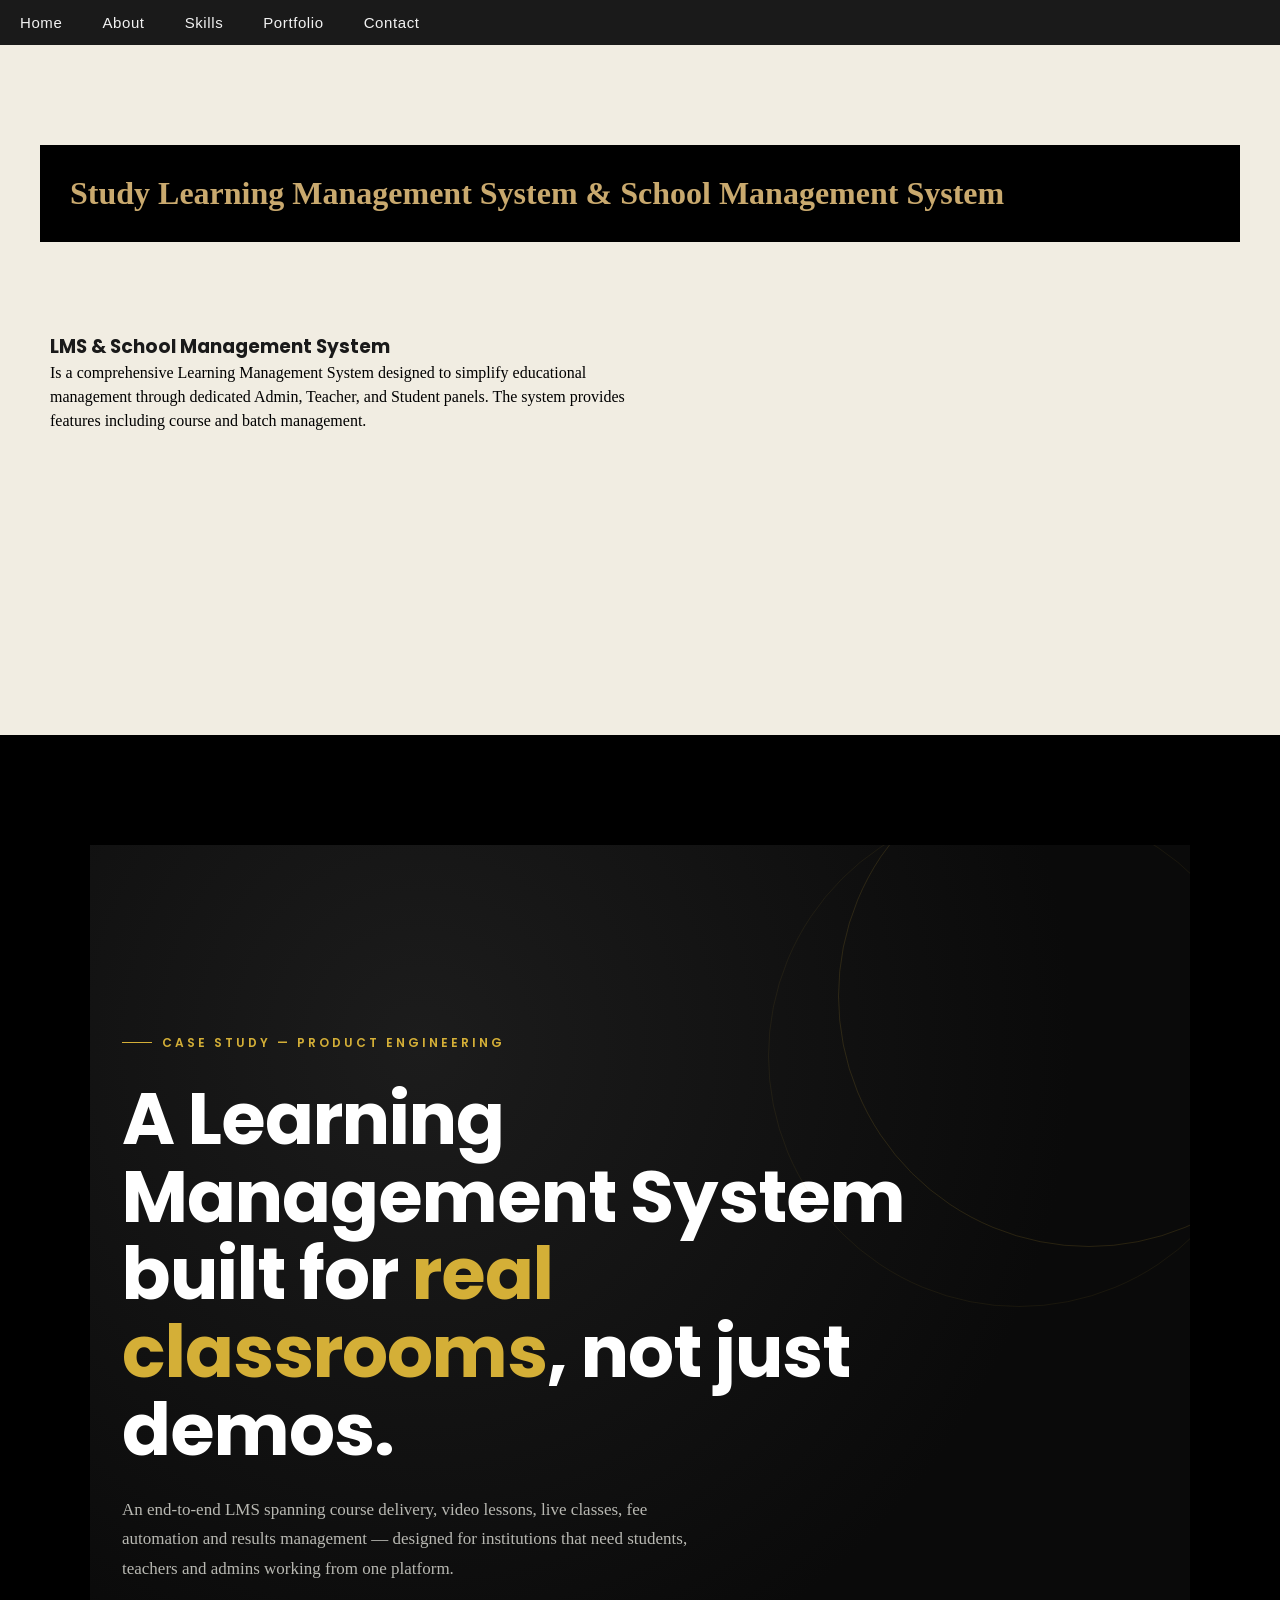
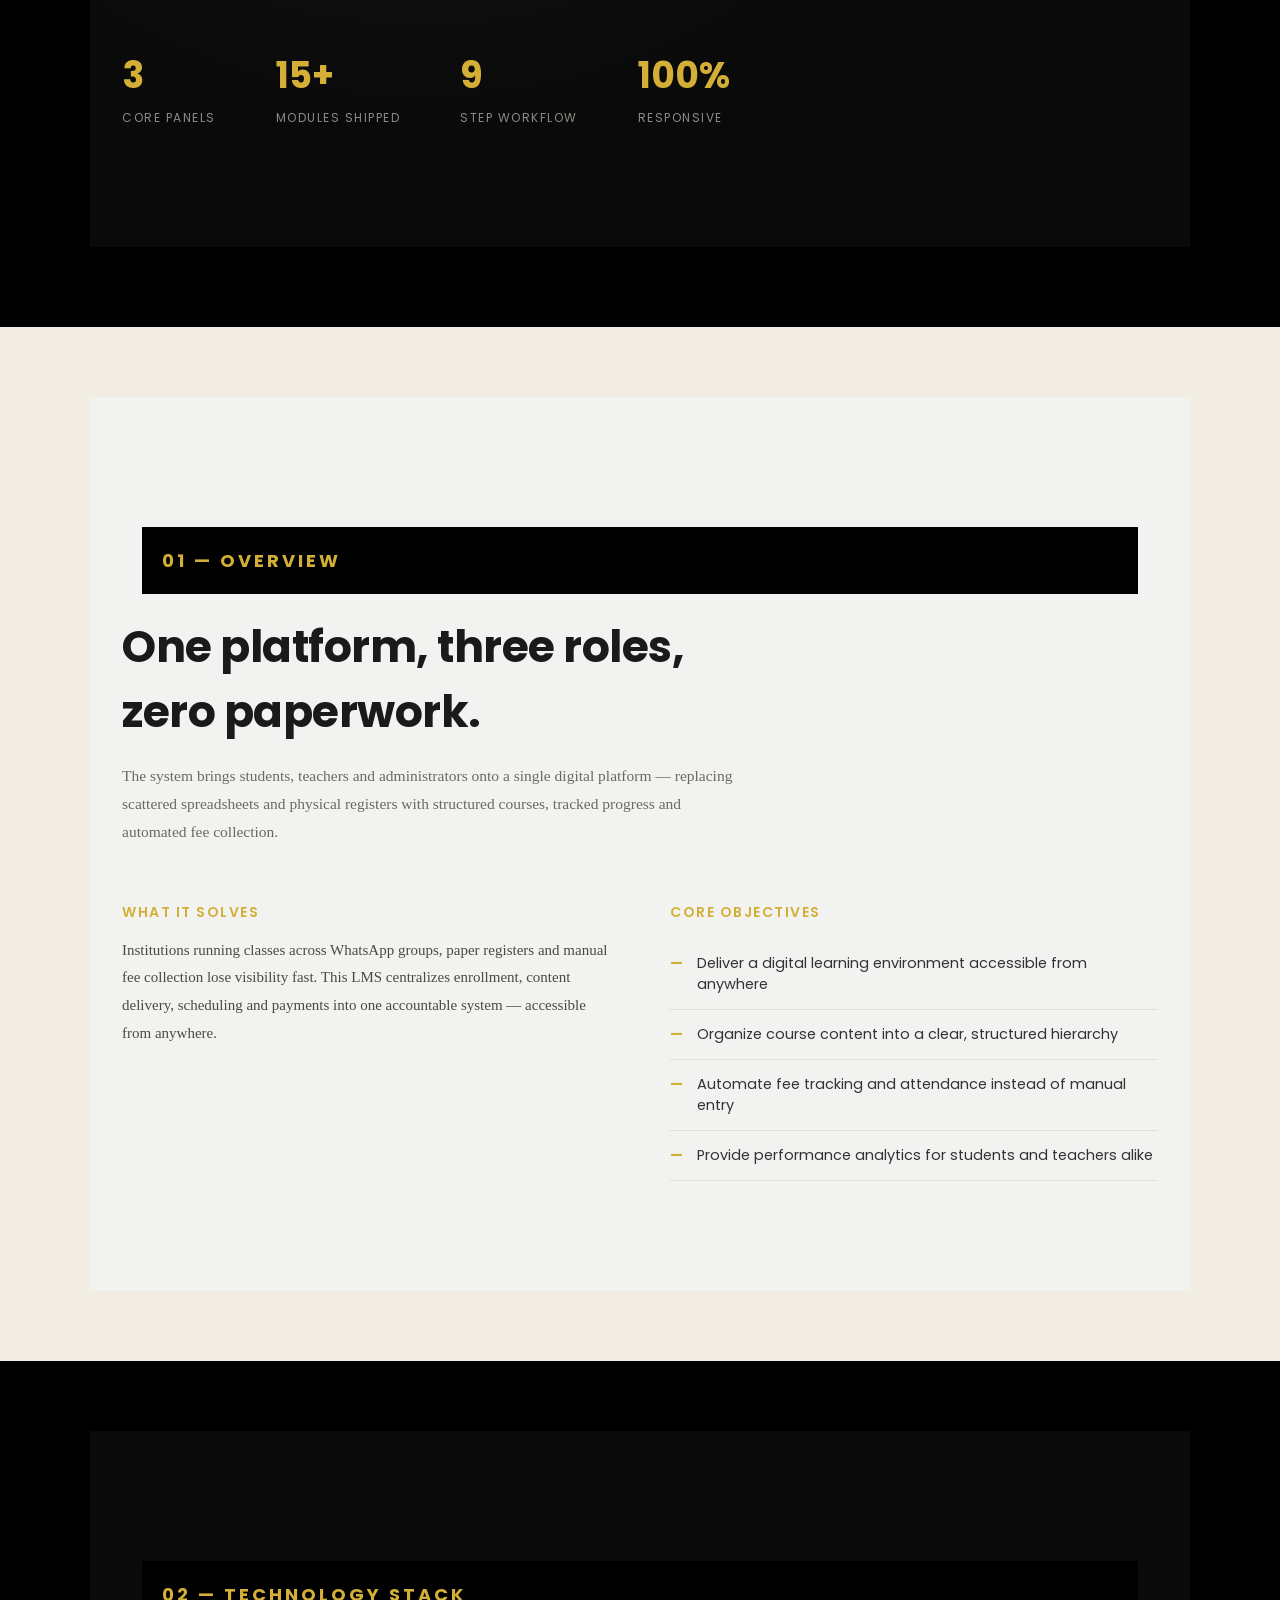
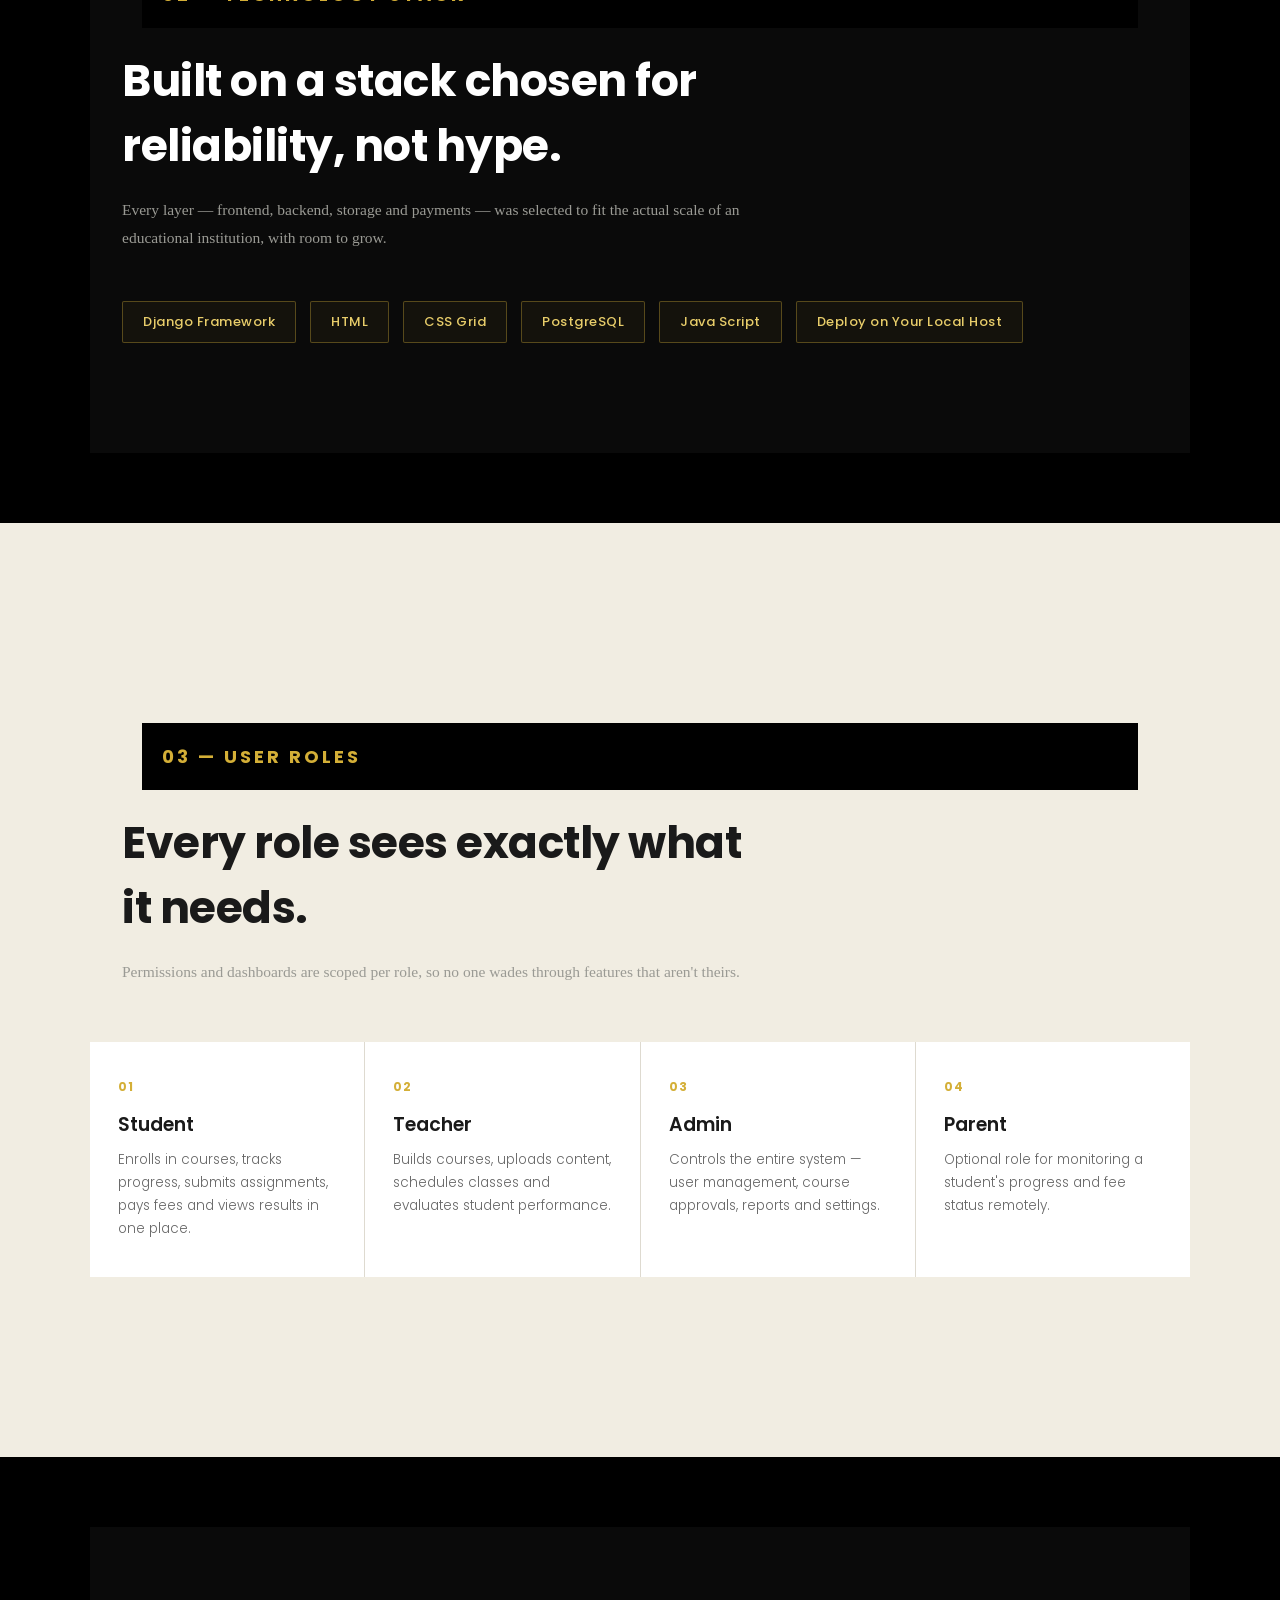
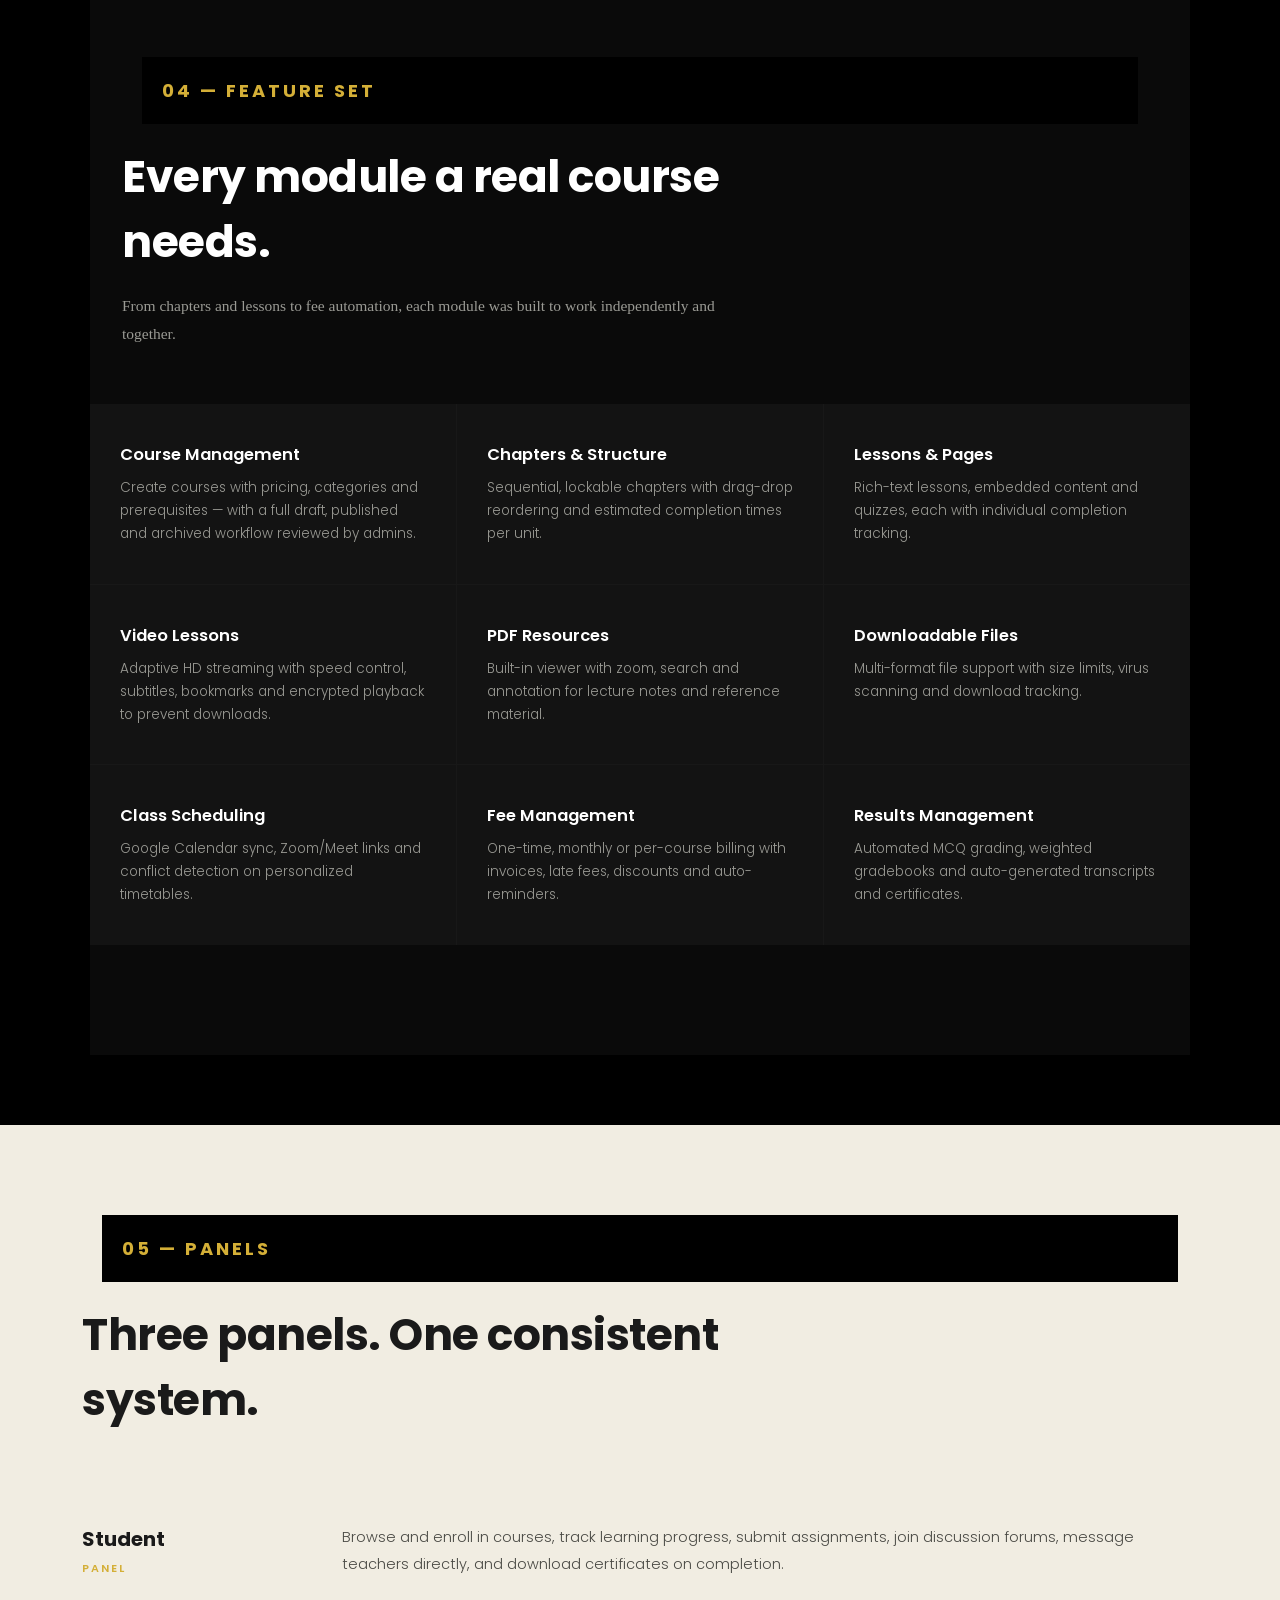
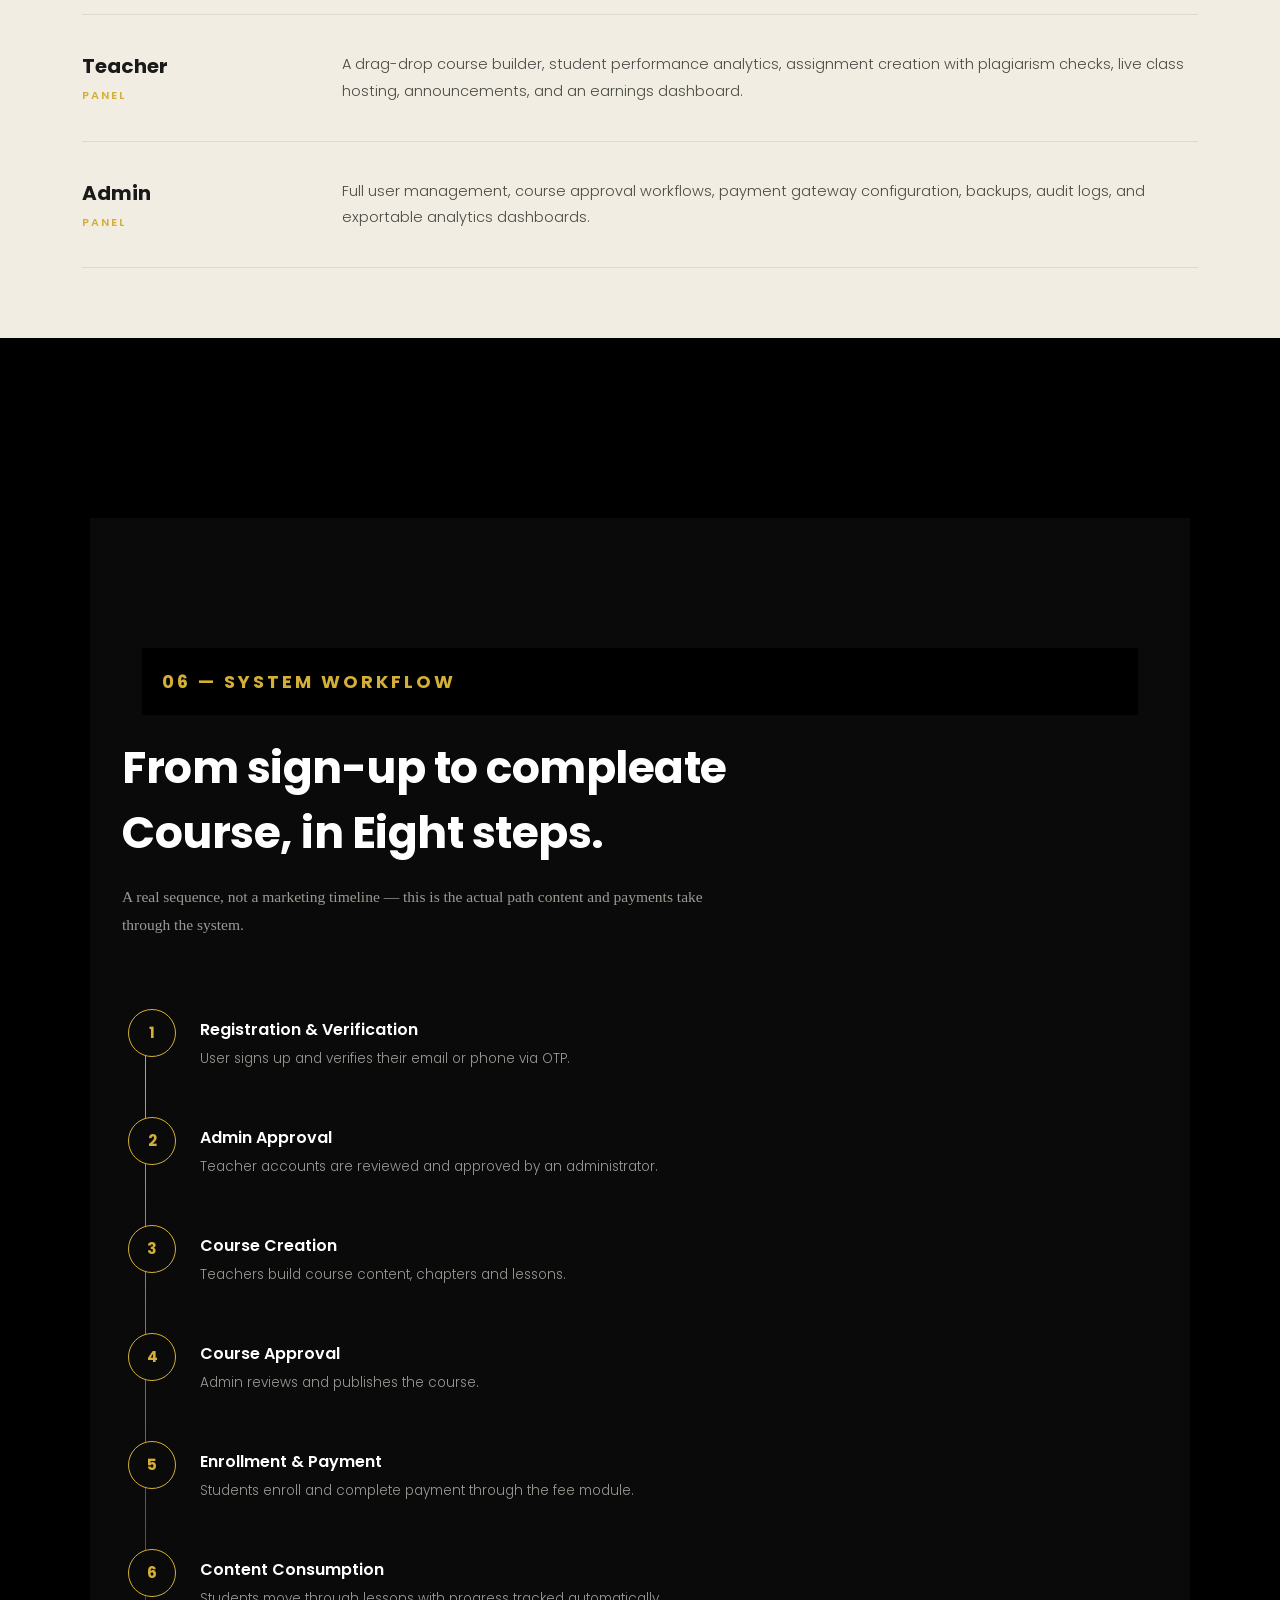
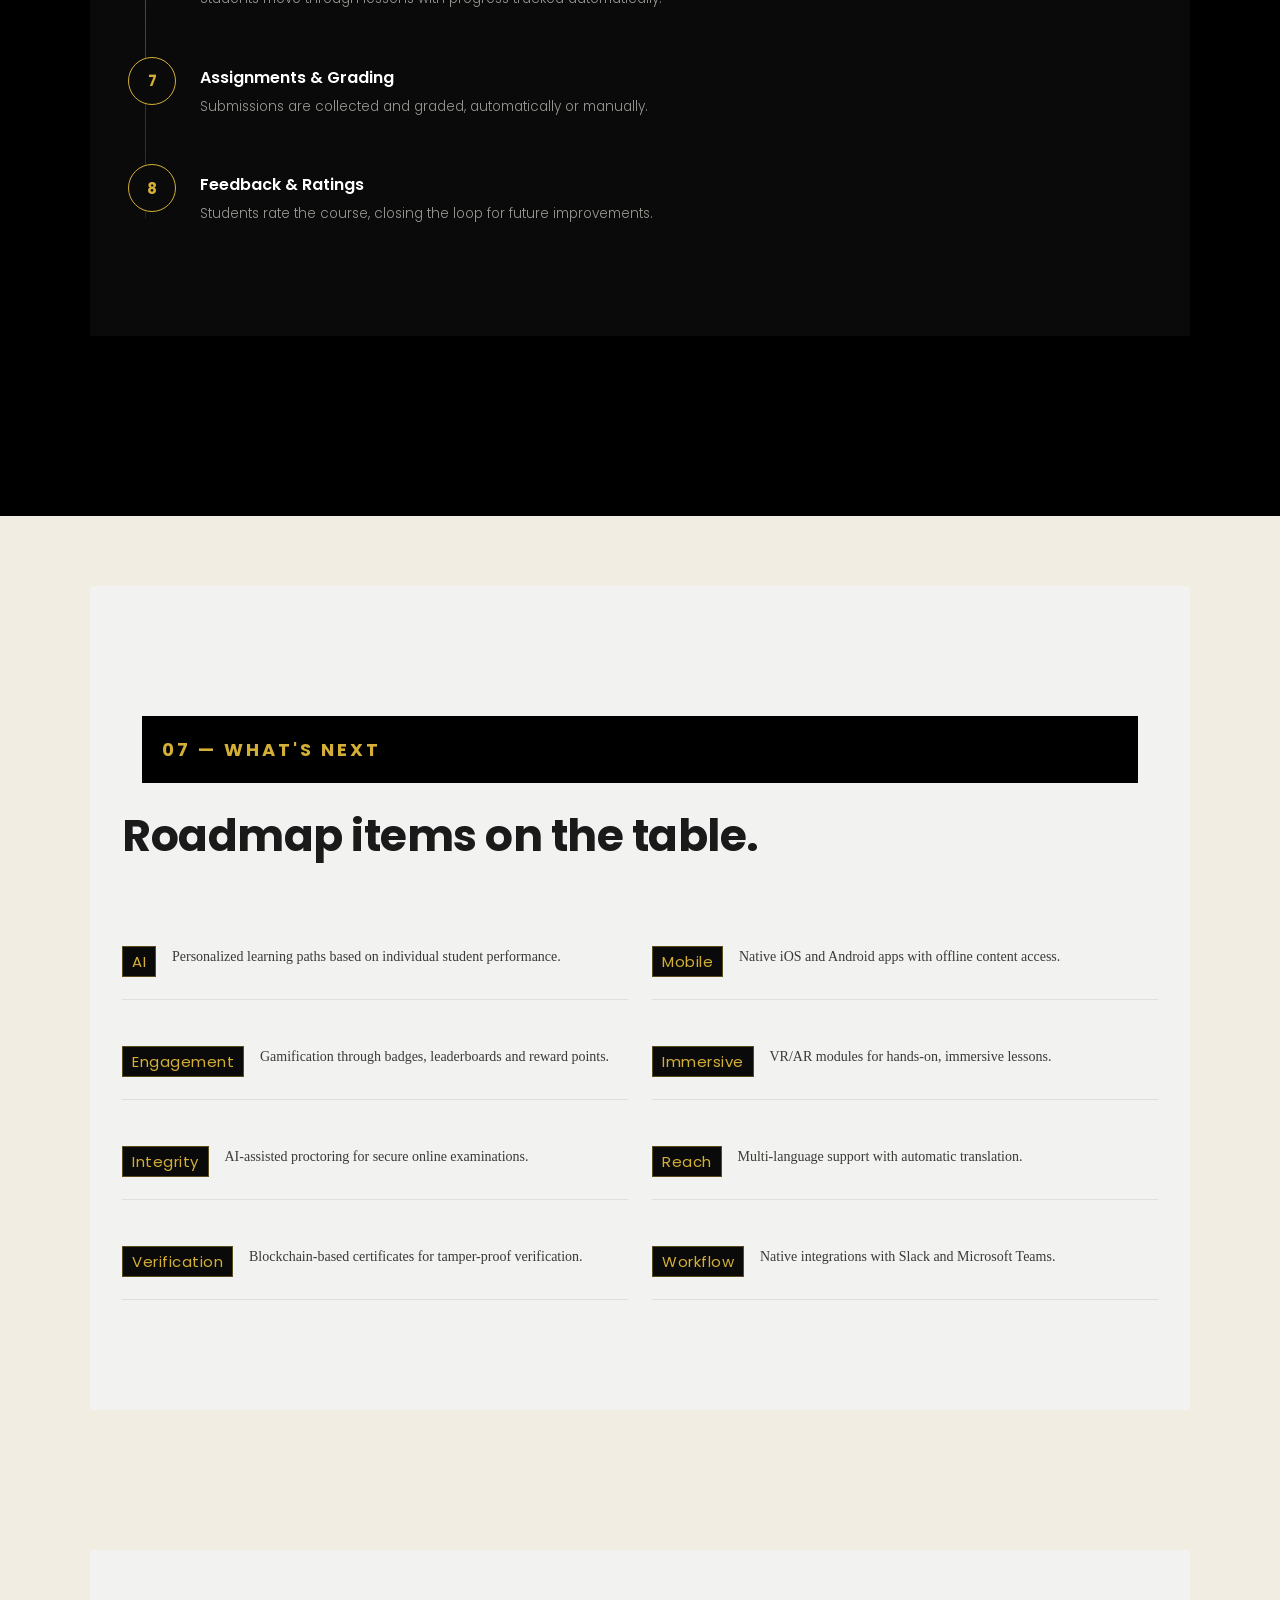
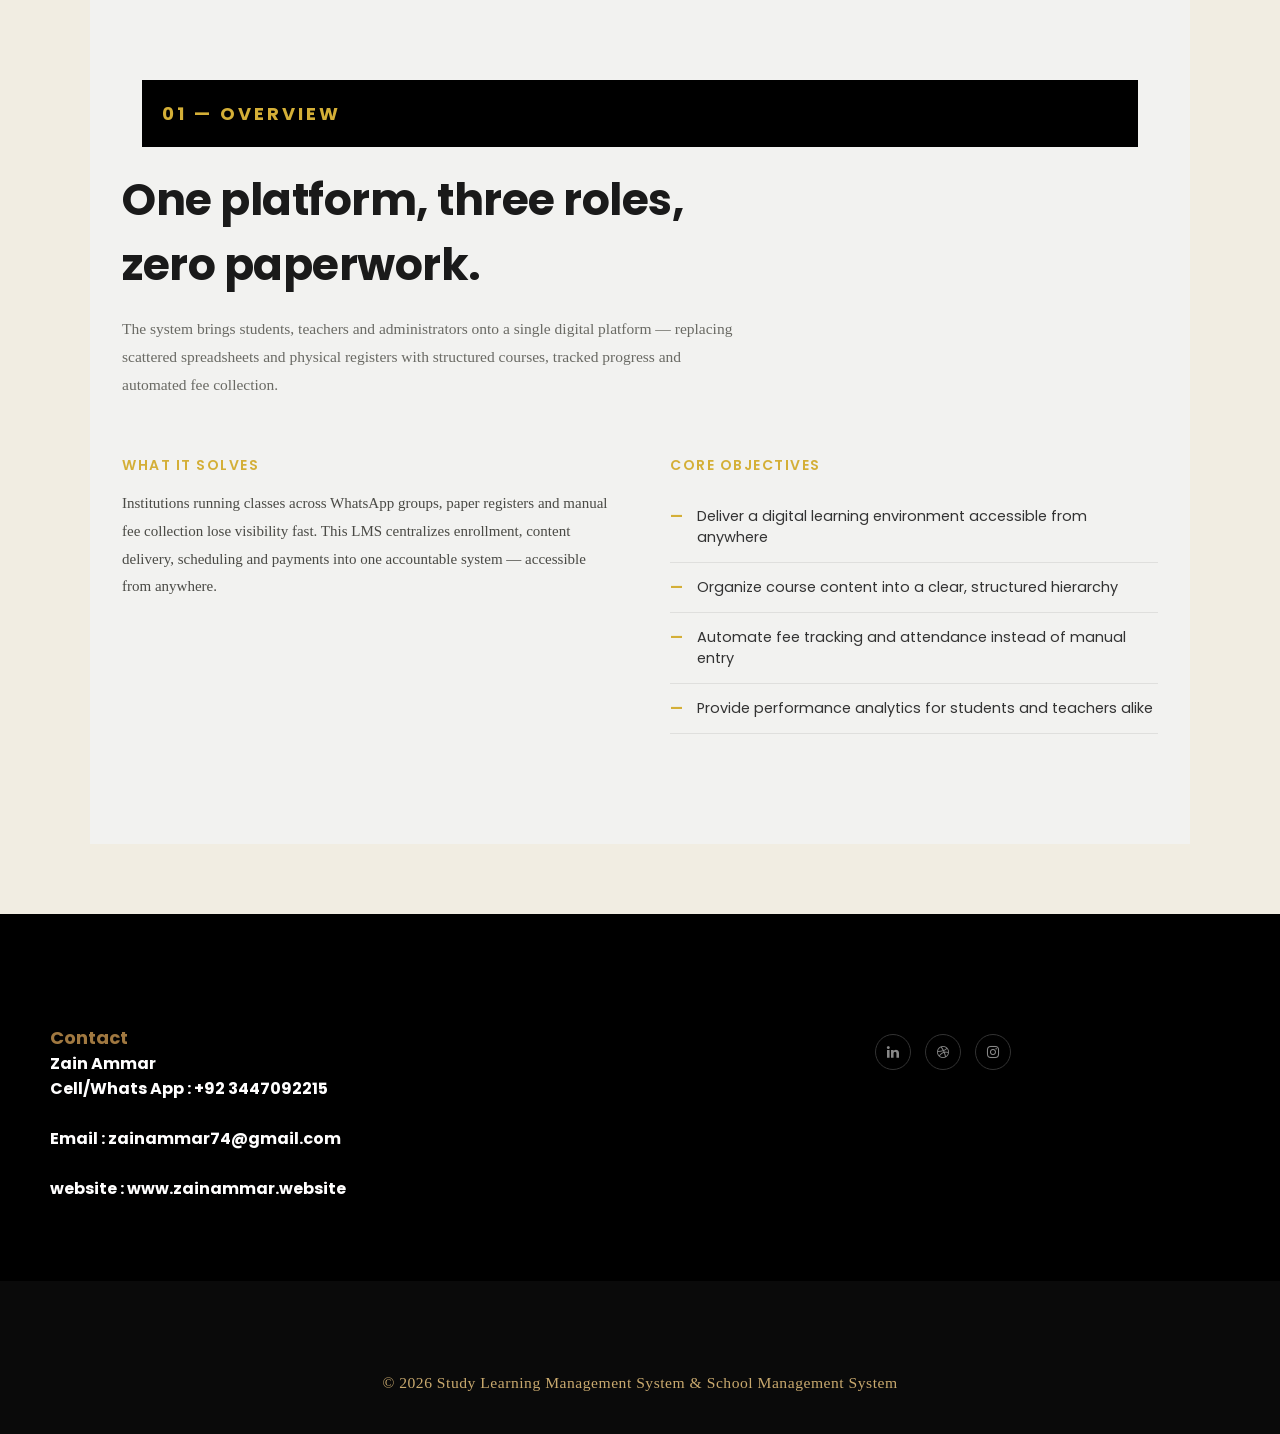
<file: index.html>
<!DOCTYPE html>
<html lang="en">
<head>
<meta charset="UTF-8">
<meta name="viewport" content="width=device-width, initial-scale=1.0">
<title>LMS Platform | Case Study</title>
<link rel="stylesheet" href="css/style-profile-II.css">
<meta property="og:image" content="zainammar.website/images/og.jpg">
<link rel="preconnect" href="https://fonts.googleapis.com">
<link rel="preconnect" href="https://fonts.gstatic.com" crossorigin>
<link href="https://fonts.googleapis.com/css2?family=Poppins:wght@300;400;500;600;700;800&display=swap" rel="stylesheet">

<link rel="stylesheet" href="https://cdnjs.cloudflare.com/ajax/libs/font-awesome/4.7.0/css/font-awesome.min.css"><style>
  :root{
    --black:#0a0a0a;
    --black-2:#131313;
    --gold:#d4af37;
    --gold-soft:#e8cd6a;
    --gray:#f2f2f0;
    --gray-2:#e6e6e2;
    --white:#ffffff;
    --ink:#1a1a1a;
    --muted:#9a9a94;
  }
  *{margin:0;padding:0;box-sizing:border-box;}
  html{scroll-behavior:smooth;}
  body{
    font-family:'Poppins',sans-serif;
    background:var(--white);
    color:var(--ink);
    overflow-x:hidden;
  }
  a{text-decoration:none;color:inherit;}
  .container{max-width:1180px;margin:0 auto;padding:0 32px;}

 
</style>
</head>
<body>
  <div class="hero-grid row-1 content-grid">
<!-- NAV (exact structure from promt.txt) -->
<div class="topnav" id="myTopnav">
  <a href="index.html" class="active">Home</a>
  <a href="index.html#about">About</a>
  <a href="index.html#profile">Skills</a>
  <a href="index.html#portfolio">Portfolio</a>
  <a href="index.html#contact">Contact</a>

  <a href="javascript:void(0);" class="icon" onclick="myFunction()">
    <i class="fa fa-bars" style="font-size:25px;color: #c9a96e;
"></i>
  </a>
</div></div>


<div id="#" style="background:#f1ede2; padding:70px 40px;">
  <div class="skills-grid row-1 content-grid" style="background:#000000;">
    <div class="grid-item"> 
      <h2 class="Gold-black-big">Study Learning Management System & School Management System</h2>
    </div>
 
  </div>  
  <div class="skills-grid row-1 content-grid">
    <div class="grid-item"> 
  
    </div>
   
  </div>
  <div class="skills-grid row-2 content-grid">
    
    <div class="grid-item">
      <h3>LMS & School Management System</h3>
      <p class="black-txt">
        Is a comprehensive Learning Management System designed to simplify educational management through dedicated Admin, Teacher, and Student panels. The system provides features including course and batch management.
      </p>
    </div>
  
          
    <div class="grid-item">
      
      <div class="video-container">
        <iframe
            src="https://www.youtube.com/embed/P8zDGlz9mnw"
            frameborder="0"
            allow="accelerometer; autoplay; clipboard-write; encrypted-media; gyroscope; picture-in-picture"
            allowfullscreen>
        </iframe>
    </div>
    
  </div>
 
      </div> </div>
<div id="#" style="background:#000000; padding:70px 40px;">
  <div class="skills-grid row-1 content-grid">
    <div class="grid-item">
<section class="hero">
  <div class="container">
    <div class="eyebrow">Case Study — Product Engineering</div>
    <h1 class="hero-title">A Learning Management System built for <em>real classrooms</em>, not just demos.</h1>
    <p class="hero-sub">An end-to-end LMS spanning course delivery, video lessons, live classes, fee automation and results management — designed for institutions that need students, teachers and admins working from one platform.</p>
    <div class="hero-stats">
      <div><div class="stat-num">3</div><div class="stat-label">Core Panels</div></div>
      <div><div class="stat-num">15+</div><div class="stat-label">Modules Shipped</div></div>
      <div><div class="stat-num">9</div><div class="stat-label">Step Workflow</div></div>
      <div><div class="stat-num">100%</div><div class="stat-label">Responsive</div></div>
    </div>
  </div>
</section>
</div></div></div>
<div id="#" style="background:#f1ede2; padding:70px 40px;">
<section class="section gray" id="overview">
  <div class="container reveal">
    <div class="sec-eyebrow">01 — Overview</div>
    <h2 class="sec-title">One platform, three roles, zero paperwork.</h2>
    <p class="sec-desc">The system brings students, teachers and administrators onto a single digital platform — replacing scattered spreadsheets and physical registers with structured courses, tracked progress and automated fee collection.</p>

    <div class="overview-grid">
      <div class="overview-block">
        <h3>What It Solves</h3>
        <p>Institutions running classes across WhatsApp groups, paper registers and manual fee collection lose visibility fast. This LMS centralizes enrollment, content delivery, scheduling and payments into one accountable system — accessible from anywhere.</p>
      </div>
      <div class="overview-block">
        <h3>Core Objectives</h3>
        <ul class="objectives">
          <li>Deliver a digital learning environment accessible from anywhere</li>
          <li>Organize course content into a clear, structured hierarchy</li>
          <li>Automate fee tracking and attendance instead of manual entry</li>
          <li>Provide performance analytics for students and teachers alike</li>
        </ul>
      </div>
    </div>
  </div>
</section>
</div>

      <div id="#" style="background:#000000; padding:70px 40px;">
<section class="section dark">
  <div class="container reveal">
    <div class="sec-eyebrow">02 — Technology Stack</div>
    <h2 class="sec-title">Built on a stack chosen for reliability, not hype.</h2>
    <p class="sec-desc">Every layer — frontend, backend, storage and payments — was selected to fit the actual scale of an educational institution, with room to grow.</p>
    <div class="stack-row">
      <span class="chip">Django Framework</span>
      <span class="chip">HTML</span>
      <span class="chip">CSS Grid</span>
      <span class="chip">PostgreSQL</span>
      <span class="chip">Java Script</span>
      <span class="chip">Deploy on Your Local Host</span>
      <!-- <span class="chip">AWS S3 / Cloudinary</span>
      <span class="chip">Vimeo API</span>
      <span class="chip">Stripe / JazzCash / Easypaisa</span>
      <span class="chip">Socket.io</span> -->
    </div>
  </div>
</section>
</div>
<div id="#" style="background:#f1ede2; padding:70px 40px;">
<section class="section">
  <div class="container reveal">
    <div class="sec-eyebrow">03 — User Roles</div>
    <h2 class="sec-title">Every role sees exactly what it needs.</h2>
    <p class="sec-desc">Permissions and dashboards are scoped per role, so no one wades through features that aren't theirs.</p>
  </div>
  <div class="roles-grid reveal">
    <div class="role-card">
      <div class="role-num">01</div>
      <div class="role-name">Student</div>
      <div class="role-desc">Enrolls in courses, tracks progress, submits assignments, pays fees and views results in one place.</div>
    </div>
    <div class="role-card">
      <div class="role-num">02</div>
      <div class="role-name">Teacher</div>
      <div class="role-desc">Builds courses, uploads content, schedules classes and evaluates student performance.</div>
    </div>
    <div class="role-card">
      <div class="role-num">03</div>
      <div class="role-name">Admin</div>
      <div class="role-desc">Controls the entire system — user management, course approvals, reports and settings.</div>
    </div>
    <div class="role-card">
      <div class="role-num">04</div>
      <div class="role-name">Parent</div>
      <div class="role-desc">Optional role for monitoring a student's progress and fee status remotely.</div>
    </div>
  </div>
</section>
</div>
<div id="#" style="background:#000000; padding:70px 40px;">
<section class="section dark" id="features">
  <div class="container reveal">
    <div class="sec-eyebrow">04 — Feature Set</div>
    <h2 class="sec-title">Every module a real course needs.</h2>
    <p class="sec-desc">From chapters and lessons to fee automation, each module was built to work independently and together.</p>
  </div>
  <div class="feat-grid reveal">
    <div class="feat-card">
      <div class="feat-title">Course Management</div>
      <div class="feat-desc">Create courses with pricing, categories and prerequisites — with a full draft, published and archived workflow reviewed by admins.</div>
    </div>
    <div class="feat-card">
      <div class="feat-title">Chapters &amp; Structure</div>
      <div class="feat-desc">Sequential, lockable chapters with drag-drop reordering and estimated completion times per unit.</div>
    </div>
    <div class="feat-card">
      <div class="feat-title">Lessons &amp; Pages</div>
      <div class="feat-desc">Rich-text lessons, embedded content and quizzes, each with individual completion tracking.</div>
    </div>
    <div class="feat-card">
      <div class="feat-title">Video Lessons</div>
      <div class="feat-desc">Adaptive HD streaming with speed control, subtitles, bookmarks and encrypted playback to prevent downloads.</div>
    </div>
    <div class="feat-card">
      <div class="feat-title">PDF Resources</div>
      <div class="feat-desc">Built-in viewer with zoom, search and annotation for lecture notes and reference material.</div>
    </div>
    <div class="feat-card">
      <div class="feat-title">Downloadable Files</div>
      <div class="feat-desc">Multi-format file support with size limits, virus scanning and download tracking.</div>
    </div>
    <div class="feat-card">
      <div class="feat-title">Class Scheduling</div>
      <div class="feat-desc">Google Calendar sync, Zoom/Meet links and conflict detection on personalized timetables.</div>
    </div>
    <div class="feat-card">
      <div class="feat-title">Fee Management</div>
      <div class="feat-desc">One-time, monthly or per-course billing with invoices, late fees, discounts and auto-reminders.</div>
    </div>
    <div class="feat-card">
      <div class="feat-title">Results Management</div>
      <div class="feat-desc">Automated MCQ grading, weighted gradebooks and auto-generated transcripts and certificates.</div>
    </div>
  </div>
</section>
</div>
<div id="#" style="background:#f1ede2; padding:70px 40px;">
  <div class="container reveal">
    <div class="sec-eyebrow">05 — Panels</div>
    <h2 class="sec-title">Three panels. One consistent system.</h2>

    <div class="panels-wrap">
      <div class="panel-row">
        <div class="panel-label">Student<span>Panel</span></div>
        <div class="panel-text">Browse and enroll in courses, track learning progress, submit assignments, join discussion forums, message teachers directly, and download certificates on completion.</div>
      </div>
      <div class="panel-row">
        <div class="panel-label">Teacher<span>Panel</span></div>
        <div class="panel-text">A drag-drop course builder, student performance analytics, assignment creation with plagiarism checks, live class hosting, announcements, and an earnings dashboard.</div>
      </div>
      <div class="panel-row">
        <div class="panel-label">Admin<span>Panel</span></div>
        <div class="panel-text">Full user management, course approval workflows, payment gateway configuration, backups, audit logs, and exportable analytics dashboards.</div>
      </div>
    </div>
  </div>
</section>
</div>
<div id="#" style="background:#000000; padding:70px 40px;">

<section class="section" id="panels">
<section class="section dark" id="workflow">
  <div class="container reveal">
    <div class="sec-eyebrow">06 — System Workflow</div>
    <h2 class="sec-title">From sign-up to compleate Course, in Eight steps.</h2>
    <p class="sec-desc">A real sequence, not a marketing timeline — this is the actual path content and payments take through the system.</p>

    <div class="workflow">
      <div class="wf-line"></div>
      <div class="wf-item">
        <div class="wf-num">1</div>
        <div class="wf-content"><div class="wf-title">Registration &amp; Verification</div><div class="wf-desc">User signs up and verifies their email or phone via OTP.</div></div>
      </div>
      <div class="wf-item">
        <div class="wf-num">2</div>
        <div class="wf-content"><div class="wf-title">Admin Approval</div><div class="wf-desc">Teacher accounts are reviewed and approved by an administrator.</div></div>
      </div>
      <div class="wf-item">
        <div class="wf-num">3</div>
        <div class="wf-content"><div class="wf-title">Course Creation</div><div class="wf-desc">Teachers build course content, chapters and lessons.</div></div>
      </div>
      <div class="wf-item">
        <div class="wf-num">4</div>
        <div class="wf-content"><div class="wf-title">Course Approval</div><div class="wf-desc">Admin reviews and publishes the course.</div></div>
      </div>
      <div class="wf-item">
        <div class="wf-num">5</div>
        <div class="wf-content"><div class="wf-title">Enrollment &amp; Payment</div><div class="wf-desc">Students enroll and complete payment through the fee module.</div></div>
      </div>
      <div class="wf-item">
        <div class="wf-num">6</div>
        <div class="wf-content"><div class="wf-title">Content Consumption</div><div class="wf-desc">Students move through lessons with progress tracked automatically.</div></div>
      </div>
      <div class="wf-item">
        <div class="wf-num">7</div>
        <div class="wf-content"><div class="wf-title">Assignments &amp; Grading</div><div class="wf-desc">Submissions are collected and graded, automatically or manually.</div></div>
      </div>
      <!-- <div class="wf-item">
        <div class="wf-num">8</div>
        <div class="wf-content"><div class="wf-title">Certificate Generation</div><div class="wf-desc">Certificates and transcripts are issued on course completion.</div></div>
      </div> -->
      <div class="wf-item">
        <div class="wf-num">8</div>
        <div class="wf-content"><div class="wf-title">Feedback &amp; Ratings</div><div class="wf-desc">Students rate the course, closing the loop for future improvements.</div></div>
      </div>
    </div>
  </div>
</section>
</div>
<div id="#" style="background:#f1ede2; padding:70px 40px;">
<section class="section gray">
  <div class="container reveal">
    <div class="sec-eyebrow">07 — What's Next</div>
    <h2 class="sec-title">Roadmap items on the table.</h2>
    <div class="future-grid">
      <div class="future-item"><span class="future-tag">AI</span><p>Personalized learning paths based on individual student performance.</p></div>
      <div class="future-item"><span class="future-tag">Mobile</span><p>Native iOS and Android apps with offline content access.</p></div>
      <div class="future-item"><span class="future-tag">Engagement</span><p>Gamification through badges, leaderboards and reward points.</p></div>
      <div class="future-item"><span class="future-tag">Immersive</span><p>VR/AR modules for hands-on, immersive lessons.</p></div>
      <div class="future-item"><span class="future-tag">Integrity</span><p>AI-assisted proctoring for secure online examinations.</p></div>
      <div class="future-item"><span class="future-tag">Reach</span><p>Multi-language support with automatic translation.</p></div>
      <div class="future-item"><span class="future-tag">Verification</span><p>Blockchain-based certificates for tamper-proof verification.</p></div>
      <div class="future-item"><span class="future-tag">Workflow</span><p>Native integrations with Slack and Microsoft Teams.</p></div>
    </div>
  </div>
</section>
</div>

<div id="#" style="background:#f1ede2; padding:70px 40px;">
<section class="section gray" id="overview">
  <div class="container reveal">
    <div class="sec-eyebrow">01 — Overview</div>
    <h2 class="sec-title">One platform, three roles, zero paperwork.</h2>
    <p class="sec-desc">The system brings students, teachers and administrators onto a single digital platform — replacing scattered spreadsheets and physical registers with structured courses, tracked progress and automated fee collection.</p>

    <div class="overview-grid">
      <div class="overview-block">
        <h3>What It Solves</h3>
        <p>Institutions running classes across WhatsApp groups, paper registers and manual fee collection lose visibility fast. This LMS centralizes enrollment, content delivery, scheduling and payments into one accountable system — accessible from anywhere.</p>
      </div>
      <div class="overview-block">
        <h3>Core Objectives</h3>
        <ul class="objectives">
          <li>Deliver a digital learning environment accessible from anywhere</li>
          <li>Organize course content into a clear, structured hierarchy</li>
          <li>Automate fee tracking and attendance instead of manual entry</li>
          <li>Provide performance analytics for students and teachers alike</li>
        </ul>
      </div>
    </div>
  </div>
</section>
</div>
<div id="#" style="background:#000000; padding:70px 40px;">
  <div class="skills-grid row-2 content-grid">
    <div class="grid-item">
      <div class="text-heading">Contact</div>
      <h2 class="text-1">Zain Ammar<br>Cell/Whats App : +92 3447092215</h2>
      <h2 class="text-1"><br>Email : zainammar74@gmail.com</h2>
      <h2 class="text-1"><br>website : <a href="https://zainammar.website" target="_blank">www.zainammar.website</a></h2>

    </div>
<div class="grid-item">
  <div class="social-links">
    <a href="#"><i class="fa fa-linkedin"></i></a>
    <a href="#"><i class="fa fa-dribbble"></i></a>
    <a href="#"><i class="fa fa-instagram"></i></a>
  </div>
</div>

</div></div>
<!-- FOOTER -->
<footer>
  <p class="gold-txt"> &copy; 2026 Study Learning Management System & School Management System</p>

</footer>

<script>
function myFunction() {
  var x = document.getElementById("myTopnav");
  if (x.className === "topnav") {
    x.className += " responsive";
  } else {
    x.className = "topnav";
  }
}

/* smooth scroll */
document.querySelectorAll('a[href^="#"]').forEach(a => {
  a.addEventListener('click', e => {
    const target = document.querySelector(a.getAttribute('href'));
    if (target) {
      e.preventDefault();
      target.scrollIntoView({ behavior: 'smooth' });
    }
    if (document.getElementById('myTopnav').className.includes('responsive')) {
      document.getElementById('myTopnav').className = 'topnav';
    }
  });
});

/* active nav highlight on scroll */
const sections = document.querySelectorAll('[id]');
const navLinks = document.querySelectorAll('.topnav a:not(.icon)');
window.addEventListener('scroll', () => {
  let current = '';
  sections.forEach(s => {
    if (window.scrollY >= s.offsetTop - 80) current = s.id;
  });
  navLinks.forEach(a => {
    a.classList.remove('active');
    if (a.getAttribute('href') === '#' + current) a.classList.add('active');
  });
});
</script>
</body>
</html>
<script>
  const revealEls = document.querySelectorAll('.reveal');
  const io = new IntersectionObserver((entries)=>{
    entries.forEach(e=>{
      if(e.isIntersecting){ e.target.classList.add('in'); io.unobserve(e.target); }
    });
  }, {threshold:0.15});
  revealEls.forEach(el=>io.observe(el));
</script>

</body>
</html>
</file>
<file: css/style-profile-II.css>
a href{
  text-decoration: none;
  color: #c9a96e;
  font-family: 'Playfair Display', serif;
  font-size: medium;
  font-weight: bold;
}
.href{
  background-color: #c9a96e;
  text-decoration: none;
  color: #fff;
  font-family: 'Playfair Display', serif;
  font-size: medium;
  font-weight: bold;
  padding: 10px;
  margin: 10px;
  border-radius:20px;
  box-shadow: #333;
  transition: transform 0.2s, box-shadow 0.2s;
  
}

.href:hover {
  background-color: #555;
  color: #fff;
}

/* Theme
#f1ede2;
#f1ede2;
#c9a96e; 
#1a1a1a;
black;

*/

/* ── NAV (from promt.txt) ── */


.topnav {
  overflow: hidden;
  background-color: #1a1a1a;
  position: sticky;
  top: 0;
  z-index: 100;
}

.topnav a {
  float: left;
  display: block;
  color: #f2f2f2;
  text-align: center;
  padding: 14px 20px;
  text-decoration: none;
  font-size: 15px;
  font-family: 'DM Sans', sans-serif;
  letter-spacing: 0.04em;
  transition: background 0.2s, color 0.2s;

}

.topnav a:hover {
  background-color: #ddd;
  color: black;
}

.topnav a.active {
  background-color: #c9a96e;
  color: white;
}

.topnav .icon { display: none; }

@media screen and (max-width: 600px) {
  .topnav a:not(:first-child) { display: none; }
  .topnav a.icon { float: right; display: block; }
}

@media screen and (max-width: 600px) {
  .topnav.responsive { position: relative; }
  .topnav.responsive .icon { position: absolute; right: 0; top: 0; }
  .topnav.responsive a { float: none; display: block; text-align: left; }
}

/* ── GRID SYSTEM (from promt.txt) ── */
.grid-item {
  padding: 10px;
}

.row-1, .row-2, .row-3, .row-4 {
  display: grid;
}

p{
  font-family: 'Playfair Display', serif;
  font-size: medium;
  line-height: 1.5;

}


.photo-1{
  width:80%;
  height: 80%;
  border: #a07840;
  border-radius: 10px;
  box-shadow: #a07840;
  border-width: 0cm;
}
@media screen and (min-width: 768px) {
  .row-1 { grid-template-columns: 1fr; }
  .row-2 { grid-template-columns: 1fr 1fr; }
  .row-3 { grid-template-columns: 1fr 1fr 1fr; }
  .row-4 { grid-template-columns: 1fr 1fr 1fr 1fr; }
  .row-5 { grid-template-columns: 1fr 2fr 1fr 1fr; }
  .row-6 { grid-template-columns: 1fr 3fr 1fr; }
}

.grid-item img {
  max-width: 100%;
  height: auto;
  display: block;
  margin: 0 auto;
}
*{
  padding: 0px;
  margin: 0px;
}

/* GRID */

/* Grid Content */
.content-grid {
  display: grid;
  gap: 10px;
}




.grid-container {
  display: grid;
  grid-template-columns: 200px 300px; /* First column 200px, second column 300px */

  
}

.grid-item-1 {
  padding:10px;
  text-align: center;  
}

.grid-item-2 {
  padding:10px;
  text-align: left;  
}

/* Mobile First - 1 column for all rows */
.row-1, .row-2, .row-3, .row-4 {
  display: grid;
 
  
 
}

/* Desktop View */
@media screen and (min-width: 768px) {

  /* 1 column, 1 row (remains the same) */
  .row-1 {
      grid-template-columns: 1fr;
     
  }

  /* 2 columns, 1 row */
  .row-2 {
      grid-template-columns: 1fr 1fr;
      
      
  }

  /* 3 columns, 1 row */
  .row-3 {
      grid-template-columns: 1fr 1fr 1fr;
     
  }

  /* 4 columns, 1 row */
  .row-4 {
      grid-template-columns: 1fr 1fr 1fr 1fr;
     
  }

  /* 5 columns, 1 row */
  .row-5 {
    grid-template-columns: 1fr 2fr 1fr 1fr;
   
}

    /*6 columns, 1 row */
    .row-6 {
      grid-template-columns: 1fr 3fr 1fr;
     
  }

      /*6 columns, 1 row */
      .row-7 {
        grid-template-columns: 1fr 2fr 2fr 1fr;
       
    }

     /*6 columns, 1 row */
     .row-8 {
      grid-template-columns: 2fr 2fr;
     
  }


}


.grid-item img {
  max-width: 100%;
  height: auto;
  display: block;
  margin: 0 auto;
}
/* ── SECTIONS ── */
section {
  padding: 60px 40px;
  max-width: 1100px;
  margin: 0 auto;
}

/* ── HERO ── */
#home {
  padding: 80px 40px 60px;
  max-width: 1000px;
  margin: 0 auto;
}

.hero-grid {
  display: grid;
  gap: 0;
  align-items: center;
}

@media screen and (min-width: 768px) {
  .hero-grid {
    grid-template-columns: 1fr 1fr;
  }
}

.hero-text {
  padding: 40px 20px;
}

.hero-text .tag {
  display: inline-block;
  background: #c9a96e;
  color: #fff;
  font-size: 11px;
  letter-spacing: 0.12em;
  text-transform: uppercase;
  padding: 4px 12px;
  border-radius: 2px;
  margin-bottom: 18px;
}

.hero-text h1 {
  font-family: 'Playfair Display', serif;
  font-size: clamp(2.2rem, 4vw, 3.6rem);
  font-weight: 600;
  line-height: 1.15;
  color: #1a1a1a;
  margin-bottom: 18px;
}

.hero-text p {
  font-size: 16px;
  line-height: 1.75;
  color: #555;
  max-width: 420px;
  margin-bottom: 30px;
}

.hero-text h3 {
  font-family: 'Playfair Display', serif;
  font-size: clamp(2.2rem, 4vw, 3.6rem);
  font-weight: 600;
  line-height: 1.15;
  color: #ffffff;
  margin-bottom: 18px;
}

.label-gold{
  background-color: #c9a96e; 
  color: #000000;
  padding: 10px;
  margin: 10px;
  text-decoration: none;
  font-size: larger;
  letter-spacing: 0.06em;
}

.label-blank{
  color: #000;
  padding: 10px;
  margin: 10px;
  text-decoration: none;
  font-size: medium;
  letter-spacing: 0.06em;
}

.btn {
  display: inline-block;
  padding: 12px 28px;
  background: #1a1a1a;
  color: #fff;
  text-decoration: none;
  font-size: 14px;
  letter-spacing: 0.06em;
  border-radius: 2px;
  transition: background 0.2s;
  margin-right: 12px;
}

.btn:hover { background: #c9a96e; }

.btn-2 {
  display: inline-block;
  padding: 12px 28px;
  background: #c9a96e; 
  color: #000000;
  text-decoration: none;
  font-size: 14px;
  letter-spacing: 0.06em;
  border-radius: 2px;
  transition: background 0.2s;
  margin-right: 12px;
}



.btn2:hover { background: #b4b4b4; }


.btn-outline {
  background: transparent;
  color: #1a1a1a;
  border: 1.5px solid #1a1a1a;
}

.btn-outline:hover { background: #1a1a1a; color: #fff; }

.btn-don {
  background-color: #c9a96e; 
  border: none;
  color: white;
  padding: 12px 30px;
  cursor: pointer;
  font-size: 20px;
}




/* Darker background on mouse-over */
.btn-don:hover {
  background: #e8e4dc;
  color: #1a1a1a;
}

.hero-image-wrap {
  padding: 20px;
  display: flex;
  justify-content: center;
  align-items: center;
}

.profile-frame {
  width: 340px;
  height: 400px;
  border-radius: 4px;
  overflow: hidden;
  position: relative;
  box-shadow: 8px 8px 0px #c9a96e;
}

.profile-frame img {
  width: 100%;
  height: 100%;
  object-fit: cover;
  object-position: top center;
}

/* ── ABOUT ── */
#about {
  background: #1a1a1a;
  color: #f5f3ee;
  padding: 70px 40px;
  max-width: 100%;
}

.about-inner {
  max-width: 1100px;
  margin: 0 auto;
}

.section-label {
  font-size: 11px;
  letter-spacing: 0.14em;
  text-transform: uppercase;
  color: #c9a96e;
  margin-bottom: 12px;
}

.section-title {
  font-family: 'Playfair Display', serif;
  font-size: large;
  font-weight: 600;
  margin-bottom: 24px;
  color: inherit;
}

.section-title2 {
  font-family: 'Playfair Display', serif;
  font-size: clamp(1.8rem, 3vw, 2.6rem);
  font-weight: 600;
  margin-bottom: 24px;
  color: black;
}
.about-grid {
  display: grid;
  gap: 0;
}

@media screen and (min-width: 768px) {
  .about-grid { grid-template-columns: 1fr 1fr; }
}

.about-text p {
  font-size: 15px;
  line-height: 1.85;
  color: #b0aba3;
  padding-right: 40px;
}

.about-stats {
  display: grid;
  grid-template-columns: 1fr 1fr;
  gap: 20px;
  padding: 10px;
}

.stat-box {
  background: #252525;
  border-left: 3px solid #c9a96e;
  padding: 20px;
  border-radius: 2px;
}

.stat-box .num {
  font-family: 'Playfair Display', serif;
  font-size: 2.2rem;
  font-weight: 600;
  color: #c9a96e;
}

.stat-box .lbl {
  font-size: 12px;
  letter-spacing: 0.08em;
  color: #888;
  text-transform: uppercase;
  margin-top: 4px;
}

/* ── SKILLS ── */
#profile {
  padding: 70px 40px;
  max-width: 1100px;
  margin: 0 auto;
}

.skills-grid {
  display: grid;
  gap: 16px;
  margin-top: 30px;
}

@media screen and (min-width: 768px) {
  .skills-grid { grid-template-columns: 1fr 1fr 1fr; }
}

.skill-card {
  background: #fff;
  border: 1px solid #fda901;
  border-radius: 4px;
  height:1200px;
  padding: 20px;
  margin: 20px;
  transition: transform 0.2s, box-shadow 0.2s;
}

.skill-card:hover {
  transform: translateY(-4px);
  box-shadow: 0 8px 24px rgba(0,0,0,0.08);
}

.skill-card .icon-wrap {
  width: 44px;
  height: 44px;
  background: #fdf5e8;
  border-radius: 50%;
  display: flex;
  align-items: center;
  justify-content: center;
  margin-bottom: 14px;
}

.skill-card .icon-wrap i {
  color: #c9a96e;
  font-size: 18px;
}

.skill-card h3 {
  font-family: 'Playfair Display', serif;
  font-size: 1.1rem;
  margin-bottom: 8px;
  color: #1a1a1a;
}

.skill-card p {
  font-size: 13.5px;
  line-height: 1.7;
  color: #777;
}

/* ── PORTFOLIO ── */
#portfolio {
  background: #f0ede6;
  padding: 70px 40px;
}

.portfolio-inner {
  max-width: 1100px;
  margin: 0 auto;
}

.portfolio-grid {
  display: grid;
  gap: 20px;
  margin-top: 30px;
  background:#f0ede6; 
}

@media screen and (min-width: 768px) {
  .portfolio-grid-2 { grid-template-columns: 1fr; }
}


.portfolio-grid {
  display: grid;
  gap: 20px;
  margin-top: 30px;
}

@media screen and (min-width: 768px) {
  .portfolio-grid { grid-template-columns: 1fr 1fr; }
}

.portfolio-card {
  background: #fff;
  border-radius: 4px;
  overflow: hidden;
  transition: transform 0.2s;
 
}

.portfolio-card:hover { transform: translateY(-4px); }

.portfolio-card .card-img {
  width: 100%;
  height: 100px;
  background: linear-gradient(135deg, #1a1a1a, #3a3a3a);
  display: flex;
  align-items: center;
  justify-content: center;
  font-family: 'Playfair Display', serif;
  color: #c9a96e;
  font-size: 1.5rem;
  letter-spacing: 0.05em;
  padding: 10px;
  margin: 10px;
}

.portfolio-card .card-body {
  padding: 20px 22px;
}

.portfolio-card h3 {
  font-family: 'Playfair Display', serif;
  font-size: 1.1rem;
  margin-bottom: 6px;
  color: #1a1a1a;
}

.portfolio-card p {
  font-size: 13.5px;
  color: #888;
  line-height: 1.65;
}

.tag-pill {
  display: inline-block;
  background: #fdf5e8;
  color: #a07840;
  font-size: 11px;
  padding: 3px 10px;
  border-radius: 20px;
  margin-top: 10px;
  margin-right: 5px;
}

/* ── CONTACT ── */
#contact {
  padding: 70px 40px;
  max-width: 1100px;
  margin: 0 auto;
  background-color: #000;
}

.contact-grid {
  display: grid;
  gap: 0;
  margin-top: 30px;
}

@media screen and (min-width: 768px) {
  .contact-grid { grid-template-columns: 1fr 1fr; }
}

.contact-info {
  padding: 10px 20px 10px 0;

}

.contact-info p {
  font-size: 15px;
  line-height: 1.8;
  color: #000000;
  margin-bottom: 24px;
}

.contact-item {
  display: flex;
  align-items: center;
  gap: 14px;
  margin-bottom: 16px;
  font-size: 14px;
  color: #000000;
}

.contact-item i {
  width: 36px;
  height: 36px;
  border-radius: 50%;
  display: flex;
  align-items: center;
  justify-content: center;
  color: #000000;
  flex-shrink: 0;
  font-size: 14px;
}

.text-heading{
  font-size: large;
  color: #a07840;
  font-weight: bold;
}
.text-1{
  font-size: medium;
  color: #fffefe;
}

/* ── FOOTER ── */
footer {
  background: #111;
  color: #666;
  text-align: center;
  padding: 28px;
  font-size: 13px;
  letter-spacing: 0.04em;
}

footer span { color: #c9a96e; }

.social-links {
  display: flex;
  gap: 14px;
  margin-top: 10px;
  justify-content: center;
}

.social-links a {
  width: 36px;
  height: 36px;
  border: 1px solid #333;
  border-radius: 50%;
  display: flex;
  align-items: center;
  justify-content: center;
  color: #888;
  text-decoration: none;
  font-size: 14px;
  transition: border-color 0.2s, color 0.2s;
}

.black{
  color: black;
  padding: 10px;
  margin: 10px;
  font-size: medium;
  font-weight: normal;
}


.bg-black{
  background-color: #000000;
  padding: 10px;
  margin: 10px;
}
.social-links a:hover { border-color: #c9a96e; color: #c9a96e; }

/* ── SKILL BARS ── */
.skill-bar-wrap { margin-top: 30px; }

.skill-bar-item { margin-bottom: 18px; }

.skill-bar-label {
  display: flex;
  justify-content: space-between;
  font-size: 13px;
  color: #555;
  margin-bottom: 6px;
}

.skill-bar-track {
  height: 4px;
  background: #e8e4dc;
  border-radius: 2px;
  overflow: hidden;
}

.skill-bar-fill {
  height: 100%;
  background: #c9a96e;
  border-radius: 2px;
  transition: width 1s ease;
}

.kala{
  font-family: 'Playfair Display', serif;
  font-size: larger;
  color: #1a1a1a;
  padding: 10px;
  margin: 10px;
}


.Gold-black{
  background: #c9a96e;
  font-family: 'Playfair Display', serif;
  font-size: larger;
  color: #1a1a1a;
  max-width: fit-content;
  padding: 10px;
  margin: 10px;

}

.Gold-black-big{
  font-family: 'Playfair Display', serif;
  font-size: xx-large;
  color: #c9a96e;
  max-width: fit-content;
  padding: 10px;
  margin: 10px;

}


.gold-txt{
  font-family: 'Playfair Display', serif;
  font-size: larger;
  color: #c9a96e;
}

.gold-txt-map{
  font-family: 'Playfair Display', serif;
  font-size: larger;
  color: #c9a96e;
  font-weight: bold;
  
}

.text-2{
  font-family: 'Playfair Display', serif;
  font-size: medium;
  color: #c9a96e;
}
.text-3{
  font-family: 'Playfair Display', serif;
  font-size: medium;
  color: #ffffff;
  padding: 10px;
  margin: 10px;
}
.white-txt{
  font-family: 'Playfair Display', serif;
  font-size: medium;
  color: #ffffff;


}
.white-txt-larg{
  font-family: 'Playfair Display', serif;
  font-size: larger;
  color: #ffffff;


}
.black-txt{
  font-family: 'Playfair Display', serif;
  font-size: medium;
  color: #000000;


}
.bg-1{
  background-color:#f0ede6;;
  padding: 20px;
  margin: 20px;
}

.bg-2{
  background-color:#000000;;
  padding: 20px;
  margin: 20px;

}

*{
  padding: 0px;
  margin: 0px;
}

/* GRID */

/* Grid Content */
.content-grid {
  display: grid;
  gap: 10px;
}


input{
  padding: 10px;
  margin: 10px;
}


::file-selector-button {
  border: 2px solid white;
  padding: 5px 10px;
  border-radius: 5px;
  background-color: #c9a96e;
  color: black;
}

 /* reveal */
 .reveal{opacity:0;transform:translateY(28px);transition:opacity .8s ease, transform .8s ease;}
 .reveal.in{opacity:1;transform:translateY(0);}

 /* NAV */
 nav{
   position:fixed;top:0;left:0;right:0;z-index:100;
   background:rgba(10,10,10,.92);backdrop-filter:blur(8px);
   border-bottom:1px solid rgba(212,175,55,.2);
 }
 .nav-inner{
   display:flex;align-items:center;justify-content:space-between;
   padding:18px 32px;max-width:1180px;margin:0 auto;
 }
 .logo{color:var(--white);font-weight:700;font-size:18px;letter-spacing:.5px;}
 .logo span{color:var(--gold);}
 .nav-links{display:flex;gap:34px;}
 .nav-links a{color:#cfcfcf;font-size:13px;font-weight:500;letter-spacing:.5px;text-transform:uppercase;transition:color .3s;}
 .nav-links a:hover{color:var(--gold);}
 .nav-cta{
   background:var(--gold);color:var(--black);padding:10px 22px;
   border-radius:2px;font-size:13px;font-weight:600;letter-spacing:.5px;
 }
 @media(max-width:800px){.nav-links{display:none;}}

 /* HERO */
 .hero{
   background:radial-gradient(ellipse at 30% 20%, #1c1c1c 0%, var(--black) 60%);
   color:var(--white);
   padding:180px 0 120px;
   position:relative;
   overflow:hidden;
 }
 .hero::before{
   content:"";position:absolute;top:-100px;right:-150px;width:500px;height:500px;
   border:1px solid rgba(212,175,55,.15);border-radius:50%;
 }
 .hero::after{
   content:"";position:absolute;top:-40px;right:-80px;width:500px;height:500px;
   border:1px solid rgba(212,175,55,.08);border-radius:50%;
 }
 .eyebrow{
   display:inline-flex;align-items:center;gap:10px;
   color:var(--gold);font-size:12px;letter-spacing:3px;text-transform:uppercase;font-weight:600;
   margin-bottom:28px;
 }
 .eyebrow::before{content:"";width:30px;height:1px;background:var(--gold);}
 h1.hero-title{
   font-size:clamp(38px,6vw,72px);
   font-weight:700;line-height:1.08;letter-spacing:-1px;
   max-width:820px;
 }
 h1.hero-title em{
   font-style:normal;color:var(--gold);
 }
 .hero-sub{
   max-width:600px;margin-top:26px;font-size:17px;line-height:1.75;color:#b8b8b2;font-weight:300;
 }
 .hero-stats{
   display:flex;gap:60px;margin-top:64px;flex-wrap:wrap;
 }
 .stat-num{font-size:36px;font-weight:700;color:var(--gold);}
 .stat-label{font-size:12px;letter-spacing:1.5px;text-transform:uppercase;color:#8a8a84;margin-top:6px;}

 /* SECTION HEADERS */
 .section{padding:110px 0;}
 .section.dark{background:var(--black);color:var(--white);}
 .section.gray{background:var(--gray);}
 .sec-eyebrow{
   background-color:black;color:#d4af37;font-size:18px;letter-spacing:3px;text-transform:uppercase;font-weight:600;margin-bottom:16px;padding: 20px;margin: 20px;font-weight: bold;
 
 }
 .sec-title{
   font-size:clamp(28px,4vw,44px);font-weight:700;letter-spacing:-.5px;max-width:640px;
 }
 .section.dark .sec-title{color:var(--white);}
 .sec-desc{max-width:620px;margin-top:18px;font-size:15.5px;line-height:1.8;color:var(--muted);font-weight:300;}
 .section.gray .sec-desc{color:#6a6a64;}

 /* OVERVIEW */
 .overview-grid{
   display:grid;grid-template-columns:1fr 1fr;gap:60px;margin-top:56px;
 }
 @media(max-width:800px){.overview-grid{grid-template-columns:1fr;}}
 .overview-block h3{font-size:14px;letter-spacing:1.5px;text-transform:uppercase;color:var(--gold);margin-bottom:14px;font-weight:600;}
 .overview-block p{font-size:15px;line-height:1.85;color:#4a4a45;font-weight:300;}
 .objectives{list-style:none;margin-top:16px;}
 .objectives li{
   padding:14px 0;border-bottom:1px solid rgba(0,0,0,.08);
   font-size:14.5px;color:#333;display:flex;gap:14px;font-weight:400;
 }
 .objectives li::before{content:"—";color:var(--gold);font-weight:700;}

 /* TECH STACK */
 .stack-row{display:flex;flex-wrap:wrap;gap:14px;margin-top:50px;}
 .chip{
   border:1px solid rgba(212,175,55,.35);color:var(--gold-soft);
   padding:10px 20px;font-size:13px;letter-spacing:.5px;border-radius:2px;
   font-weight:500;background:rgba(212,175,55,.05);
 }

 /* ROLES */
 .roles-grid{display:grid;grid-template-columns:repeat(4,1fr);gap:1px;margin-top:56px;background:rgba(0,0,0,.08);}
 @media(max-width:900px){.roles-grid{grid-template-columns:repeat(2,1fr);}}
 .role-card{background:var(--white);padding:36px 28px;}
 .role-num{font-size:12px;color:var(--gold);font-weight:700;letter-spacing:1px;}
 .role-name{font-size:19px;font-weight:600;margin:14px 0 10px;}
 .role-desc{font-size:13.5px;color:#666;line-height:1.7;font-weight:300;}

 /* FEATURES */
 .feat-grid{
   display:grid;grid-template-columns:repeat(3,1fr);gap:1px;margin-top:56px;
   background:rgba(255,255,255,.06);
 }
 @media(max-width:900px){.feat-grid{grid-template-columns:1fr 1fr;}}
 @media(max-width:600px){.feat-grid{grid-template-columns:1fr;}}
 .feat-card{
   background:var(--black-2);padding:38px 30px;transition:background .3s;
 }
 .feat-card:hover{background:#1a1a1a;}
 .feat-icon{width:34px;height:34px;margin-bottom:20px;}
 .feat-title{font-size:16.5px;font-weight:600;color:var(--white);margin-bottom:10px;}
 .feat-desc{font-size:13.5px;line-height:1.7;color:#9a9a94;font-weight:300;}

 /* PANELS */
 .panels-wrap{margin-top:56px;display:flex;flex-direction:column;gap:0;}
 .panel-row{
   display:grid;grid-template-columns:220px 1fr;gap:40px;
   padding:36px 0;border-bottom:1px solid rgba(0,0,0,.08);
   align-items:start;
 }
 @media(max-width:700px){.panel-row{grid-template-columns:1fr;gap:10px;}}
 .panel-label{font-size:20px;font-weight:700;color:var(--ink);}
 .panel-label span{display:block;font-size:11px;color:var(--gold);letter-spacing:2px;text-transform:uppercase;font-weight:600;margin-top:6px;}
 .panel-text{font-size:14.5px;line-height:1.85;color:#4a4a45;font-weight:300;}

 /* WORKFLOW - signature element */
 .workflow{margin-top:70px;position:relative;padding-left:6px;}
 .wf-line{
   position:absolute;left:23px;top:8px;bottom:8px;width:1px;
   background:linear-gradient(180deg, var(--gold) 0%, rgba(212,175,55,.15) 100%);
 }
 .wf-item{
   display:grid;grid-template-columns:48px 1fr;gap:24px;padding-bottom:46px;position:relative;
 }
 .wf-item:last-child{padding-bottom:0;}
 .wf-num{
   width:48px;height:48px;border-radius:50%;
   background:var(--black);border:1px solid var(--gold);
   display:flex;align-items:center;justify-content:center;
   color:var(--gold);font-weight:700;font-size:15px;z-index:2;
 }
 .wf-content{padding-top:8px;}
 .wf-title{font-size:16px;font-weight:600;color:var(--white);margin-bottom:6px;}
 .wf-desc{font-size:13.5px;color:#9a9a94;line-height:1.7;font-weight:300;max-width:520px;}

 /* FUTURE */
 .future-grid{display:grid;grid-template-columns:repeat(2,1fr);gap:24px;margin-top:56px;}
 @media(max-width:700px){.future-grid{grid-template-columns:1fr;}}
 .future-item{
   display:flex;gap:16px;padding:22px 0;border-bottom:1px solid rgba(0,0,0,.08);
 }
 .future-tag{
   background:var(--black);font-size:15px;color:var(--gold);border:1px solid rgba(212,175,55,.4);
   padding:3px 9px;height:fit-content;letter-spacing:.5px;white-space:nowrap;
 }
 .future-item p{font-size:14px;color:#3a3a36;font-weight:400;line-height:1.6;}

 /* CTA / FOOTER */
 footer{
   background:var(--black);color:var(--white);padding:90px 0 40px;
 }
 .cta-box{
   text-align:center;padding-bottom:70px;border-bottom:1px solid rgba(212,175,55,.15);
 }
 .cta-box h2{font-size:clamp(26px,4vw,42px);font-weight:700;max-width:600px;margin:0 auto 22px;}
 .cta-box h2 span{color:var(--gold);}
 .cta-box p{color:#9a9a94;font-size:15px;max-width:460px;margin:0 auto 34px;font-weight:300;}
 .cta-btn{
   display:inline-block;background:var(--gold);color:var(--black);
   padding:15px 38px;font-weight:600;font-size:14px;letter-spacing:.5px;border-radius:2px;
 }
 .foot-bottom{
   display:flex;justify-content:space-between;align-items:center;padding-top:34px;flex-wrap:wrap;gap:16px;
 }
 .foot-bottom .logo{font-size:16px;}
 .foot-links{display:flex;gap:26px;}
 .foot-links a{font-size:13px;color:#8a8a84;transition:color .3s;}
 .foot-links a:hover{color:var(--gold);}
 .foot-copy{font-size:12px;color:#666;}
@import url('https://fonts.googleapis.com/css?family=Fascinate&display=swap');



.grid-container {
  display: grid;
  grid-template-columns: 200px 300px; /* First column 200px, second column 300px */

  
}

.grid-item-1 {
  padding:10px;

  text-align: center;  
}

.grid-item-2 {
  padding:10px;
  text-align: left;  
}

/* Mobile First - 1 column for all rows */
.row-1, .row-2, .row-3, .row-4 {
  display: grid;
 
  
 
}

/* Desktop View */
@media screen and (min-width: 768px) {

  /* 1 column, 1 row (remains the same) */
  .row-1 {
      grid-template-columns: 1fr;
     
  }

  /* 2 columns, 1 row */
  .row-2 {
      grid-template-columns: 1fr 1fr;
      
      
  }

  /* 3 columns, 1 row */
  .row-3 {
      grid-template-columns: 1fr 1fr 1fr;
     
  }

  /* 4 columns, 1 row */
  .row-4 {
      grid-template-columns: 1fr 1fr 1fr 1fr;
     
  }

  /* 5 columns, 1 row */
  .row-5 {
    grid-template-columns: 1fr 2fr 1fr 1fr;
   
}

    /*6 columns, 1 row */
    .row-6 {
      grid-template-columns: 1fr 3fr 1fr;
     
  }

      /*6 columns, 1 row */
      .row-7 {
        grid-template-columns: 1fr 2fr 2fr 1fr;
       
    }

     /*6 columns, 1 row */
     .row-8 {
      grid-template-columns: 2fr 2fr;
     
  }


}


.grid-item img {
  max-width: 100%;
  height: auto;
  display: block;
  margin: 0 auto;
}
.video-container{
  position: relative;
  width: 80%;
  padding-bottom: 56.25%; /* 16:9 */
  height: 0;
  overflow: hidden;
}

.video-container iframe{
  position: absolute;
  top: 0;
  left: 0;
  width: 80%;
  height: 80%;
  border: 0;
}
</file>
